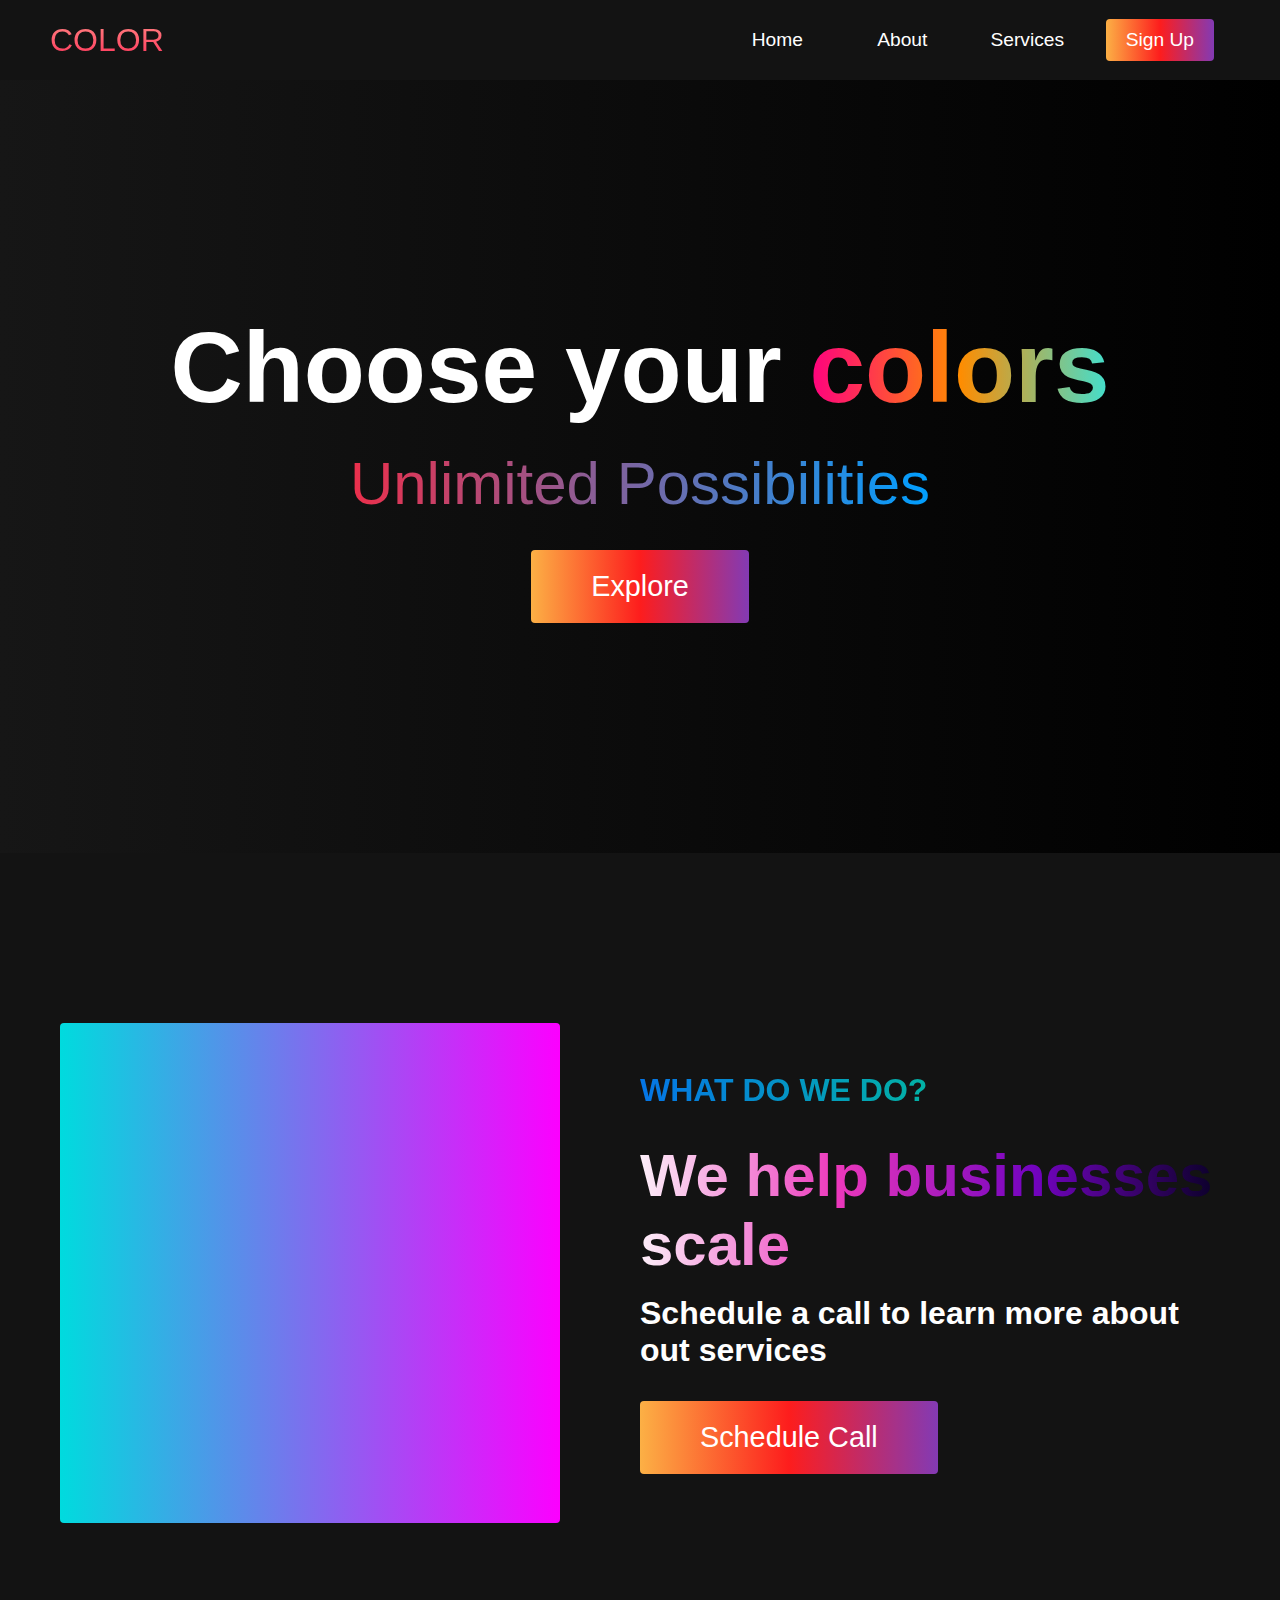
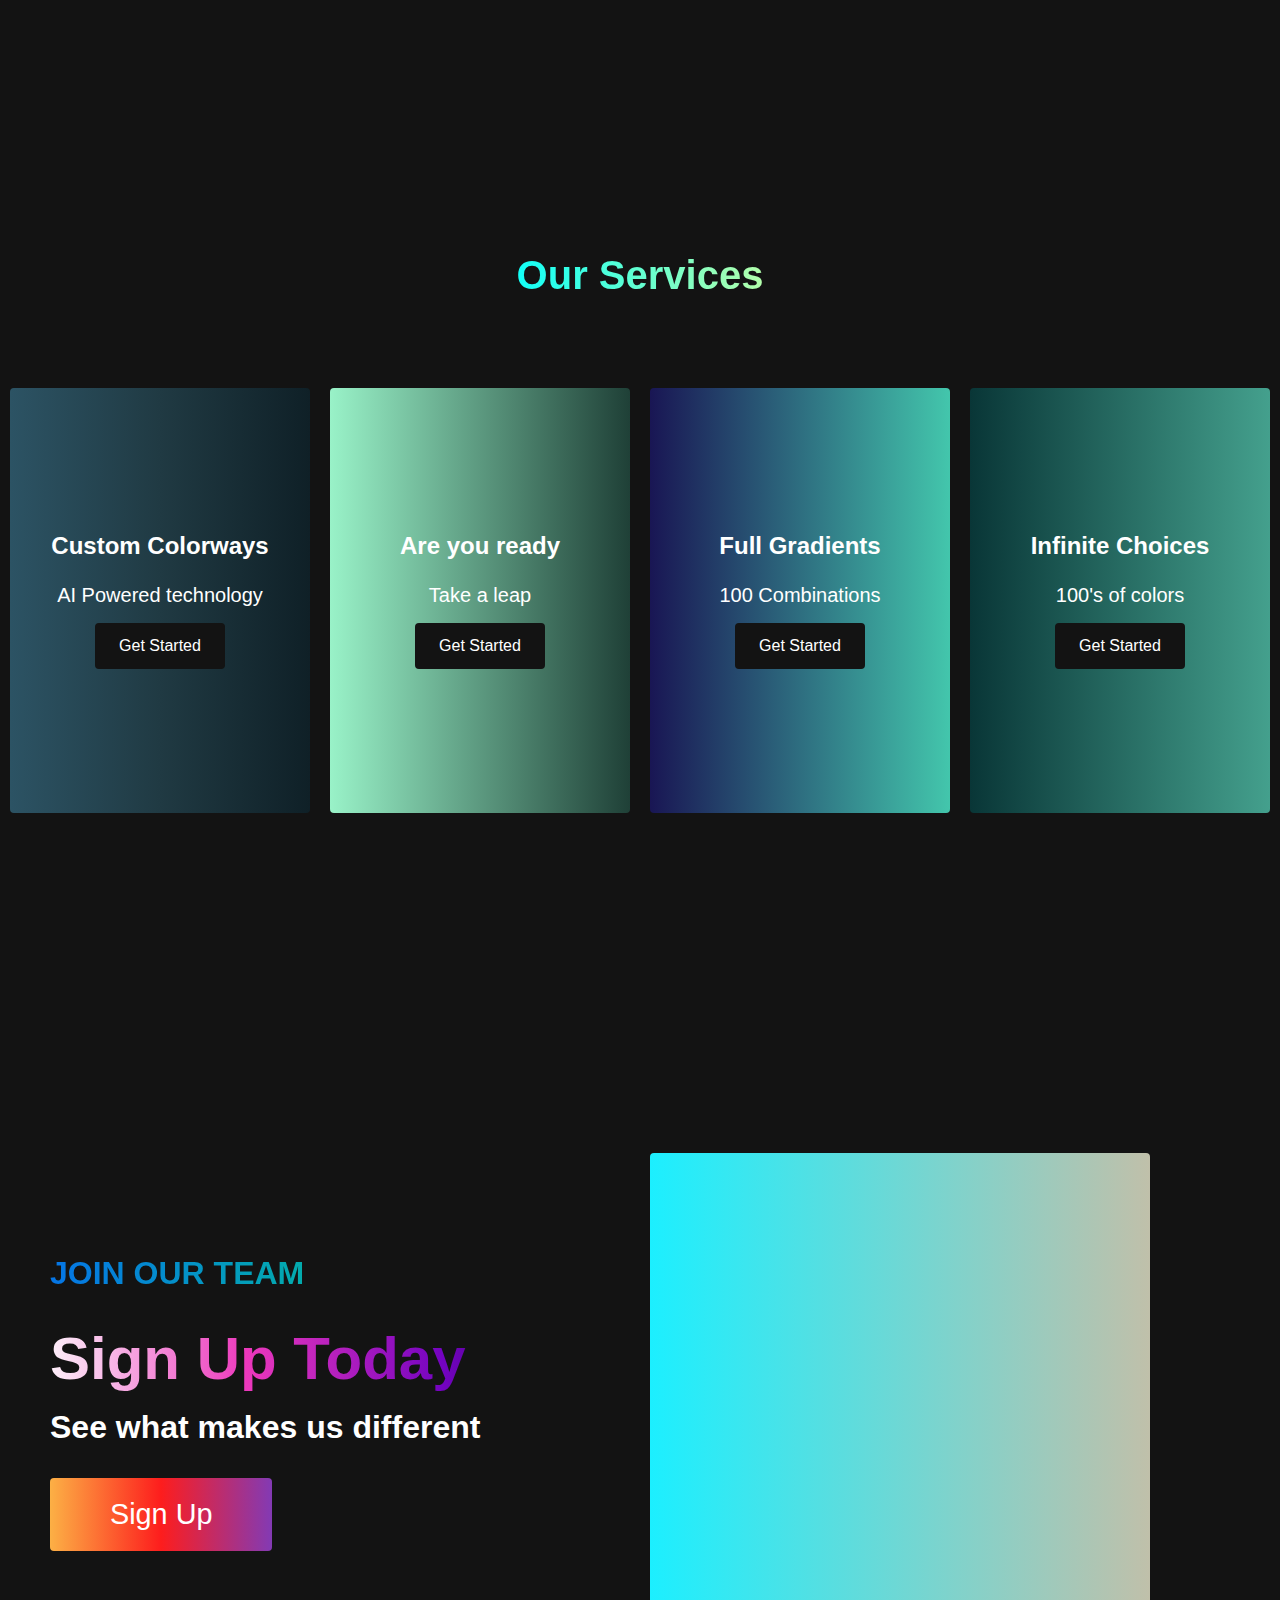
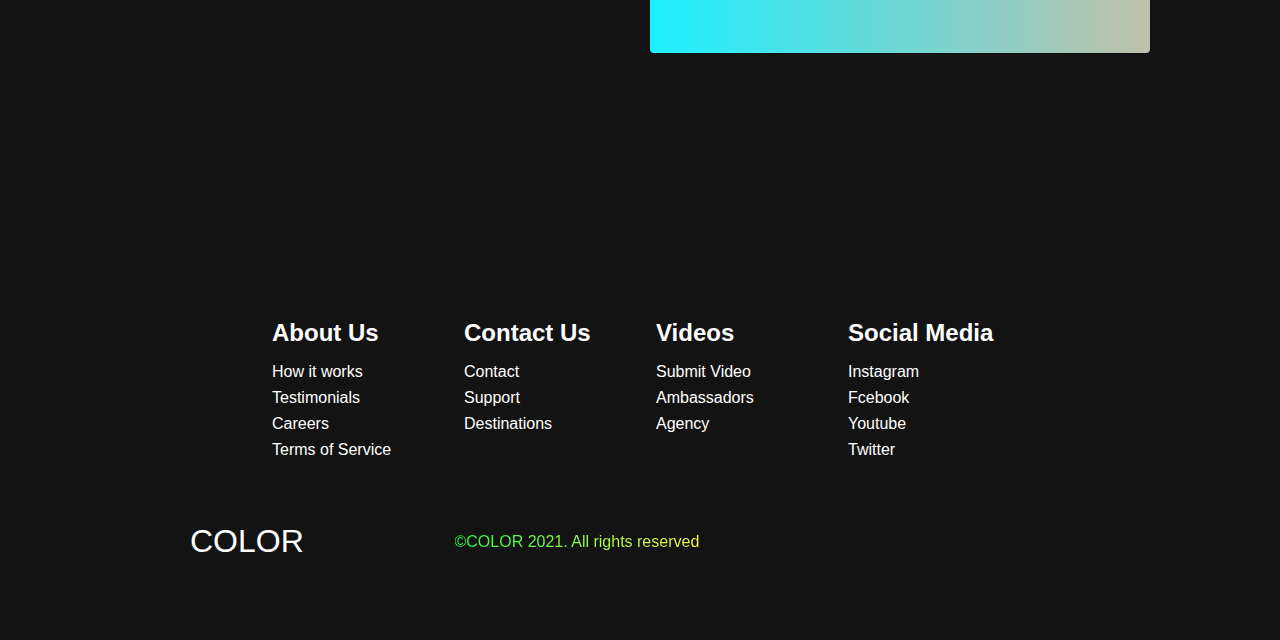
<file: practice/index.html>
<!DOCTYPE html>
<html lang="en">
<head>
    <meta charset="UTF-8">
    <meta http-equiv="X-UA-Compatible" content="IE=edge">
    <meta name="viewport" content="width=device-width, initial-scale=1.0">
    <title>Scroll Website</title>
    <link rel="stylesheet" href="styles.css">
    <link rel="stylesheet" href="https://use.fontawesome.com/releases/v5.15.4/css/all.css" integrity="sha384-DyZ88mC6Up2uqS4h/KRgHuoeGwBcD4Ng9SiP4dIRy0EXTlnuz47vAwmeGwVChigm" crossorigin="anonymous">
</head>
<body>
  <nav class="navbar">
      <div class="navbar__container">
          <a href="#home" id="navbar__logo">COLOR</a>
          <div class="navbar__toggle" id="mobile-menu">
              <span class="bar"></span>
              <span class="bar"></span>
              <span class="bar"></span>
          </div>
          <ul class="navbar__menu">
              <li class="navbar__item">
                  <a href="#home" class="navbar__links" id="home-page">Home</a>
              </li>
              <li class="navbar__item">
                  <a href="#about" class="navbar__links" id="about-page">About</a>
              </li>
              <li class="navbar__item">
                  <a href="#services" class="navbar__links" id="services-page">Services</a>
              </li>
              <li class="navbar__btn">
                  <a href="#sign-up" class="button" id="singup">Sign Up</a>
            </li>
          </ul>
      </div>
  </nav>
     <div class="hero" id="home">
         <div class="hero__container">
             <h1 class="hero__heading">Choose your <span>colors</span></h1>
             <p class="hero__description">Unlimited Possibilities</p>
             <button class="main__btn"><a href="#">Explore</a></button>
         </div>
     </div>
     <div class="main" id="about">
         <div class="main__container">
             <div class="main__img--container">
                 <div class="main__img--card"><i class='fas fa-layer-group'></i></div>
             </div>
             <div class="main__content">
                 <h1>What do we do?</h1>
                 <h2>We help businesses scale</h2>
                 <p>Schedule a call to learn more about out services</p>
                 <button class="main__btn"><a href="#">Schedule Call</a></button>
             </div>
         </div>
     </div>

     <div class="services" id="services">
         <h1>Our Services</h1>
         <div class="services__wrapper">
             <div class="services__card">
                 <h2>Custom Colorways</h2>
                 <p>AI Powered technology</p>
                 <div class="services__btn"><button>Get Started</button></div>
            </div>
            <div class="services__card">
                <h2>Are you ready</h2>
                <p>Take a leap</p>
                <div class="services__btn"><button>Get Started</button></div>
            </div>
            <div class="services__card">
                <h2>Full Gradients</h2>
                <p>100 Combinations</p>
                <div class="services__btn"><button>Get Started</button></div>
            </div>
            <div class="services__card">
                <h2>Infinite Choices</h2>
                <p>100's of colors</p>
                <div class="services__btn"><button>Get Started</button></div>
            </div>            
         </div>
     </div>
      <!--Features Section-->
     <div class="main" id="sing-up">
        <div class="main__container">
            <div class="main__content">
                <h1>Join Our Team</h1>
                <h2>Sign Up Today</h2>
                <p>See what makes us different</p>
                <button class="main__btn"><a href="#">Sign Up</a></button>
            </div>
            <div class="main__img--container">
                <div class="main__img--card" id="card-2"><i class='fas fa-users'></i></div>
            </div>
        </div>
    </div>
     
    <!-- Footer Section -->
    <div class="footer__container">
        <div class="footer__links">
            <div class="footer__link--wrapper">
                <div class="footer__link--items">
                    <h2>About Us</h2>
                    <a href="/sign-up">How it works</a><a href="/">Testimonials</a>
                    <a href="/">Careers</a> <a href="/">Terms of Service</a>
                </div>    
                <div class="footer__link--items">
                    <h2>Contact Us</h2>
                    <a href="/">Contact</a> <a href="/">Support</a>
                    <a href="/">Destinations</a>
                </div>
                </div>
                <div class="footer__link--wrapper">
                <div class="footer__link--items">
                    <h2>Videos</h2>
                    <a href="/">Submit Video</a> <a href="/">Ambassadors</a>
                    <a href="/">Agency</a>
                </div>
                <div class="footer__link--items">
                    <h2>Social Media</h2>
                    <a href="/">Instagram</a> <a href="/">Fcebook</a>
                    <a href="/">Youtube</a> <a href="/">Twitter</a>
                </div>
            </div>
            </div>
            <section class="social__media">
                <div class="social__media--wrap">
                    <div class="footer__logo">
                        <a href="/" id="footer__logo">COLOR</a>
                    </div>
                    <p class="website__rights">©COLOR 2021. All rights reserved</p>
                    <div class="social__icons">
                        <a href="/" class="social__icon--link" target="blank"><i class="fab fa-facebook"></i></a>
                        <a href="/" class="social__icon--link" target="blank"><i class="fab fa-instagram"></i></a>
                        <a href="/" class="social__icon--link" target="blank"><i class="fab fa-youtube"></i></a>
                        <a href="/" class="social__icon--link" target="blank"><i class="fab fa-twitter"></i></a>
                    </div>
                </div>
            </section>
        </div>
    </div>
    <script src="app.js"></script>  
</body>
</html>
</file>
<file: practice/styles.css>
* {
  box-sizing: border-box;
  margin: 0;
  padding: 0;
  font-family: "Kumbh Sans", sans-serif;
  scroll-behavior: smooth;
}

.navbar {
  background: #131313;
  height: 80px;
  display: flex;
  justify-content: center;
  align-items: center;
  font-size: 1.2rem;
  position: sticky;
  top: 0;
  z-index: 999;
}

.navbar__container {
  display: flex;
  justify-content: space-between;
  height: 80px;
  z-index: 1;
  width: 100%;
  max-width: 1300px;
  margin: 0 auto;
  padding: 0 50px;
}

#navbar__logo {
  background-color: #ff8177;
  background-image: linear-gradient(to top, #ff0844 0%, #ffb199 100%);
  background-size: 100%;
  -webkit-background-clip: text;
  -moz-background-clip: text;
  -webkit-text-fill-color: transparent;
  -moz-text-fill-color: transparent;
  display: flex;
  align-items: center;
  cursor: pointer;
  text-decoration: none;
  font-size: 2rem;
}

.navbar__menu {
  display: flex;
  align-items: center;
  list-style: none;
}

.navbar__item {
  height: 80px;
}

.navbar__links {
  color: #fff;
  display: flex;
  align-items: center;
  justify-content: center;
  width: 125px;
  text-decoration: none;
  height: 100%;
  transition: all 0.3s ease;
}

.navbar__btn {
  display: flex;
  justify-content: center;
  align-items: center;
  padding: 0 1rem;
  width: 100%;
}

.button {
  display: flex;
  justify-content: center;
  align-items: center;
  text-decoration: none;
  padding: 10px 20px;
  height: 100%;
  width: 100%;
  border: none;
  outline: none;
  border-radius: 4px;
  background: #833ab4;
  background: -webkit-linear-gradient(to right, #fcb045, #fd1d1d, #833ab4);
  background: linear-gradient(to right, #fcb045, #fd1d1d, #833ab4);
  color: #fff;
  transition: all 0.3s ease;
}

.navbar__links:hover {
  color: #9514fc;
  transition: all 0.3s ease;
}

@media screen and (max-width: 960px) {
  .navbar__container {
    display: flex;
    justify-content: space-between;
    height: 80px;
    z-index: 1;
    width: 100%;
    max-width: 1300px;
    padding: 0;
  }

  .navbar__menu {
    display: grid;
    grid-template-columns: auto;
    margin: 0;
    width: 100%;
    position: absolute;
    top: -1000px;
    opacity: 1;
    transition: all 0.5s ease;
    z-index: -1;
  }

  .navbar__menu.active {
    background: #131313;
    top: 100%;
    opacity: 1;
    transition: all 0.5 ease;
    z-index: 99;
    height: 60vh;
    font-size: 1.6rem;
  }

  #navbar__logo {
    padding-left: 25px;
  }

  .navbar__toggle .bar {
    width: 25px;
    height: 3px;
    margin: 5px auto;
    transition: all 0.3s ease-in-out;
    background: #fff;
  }

  .navbar__item {
    width: 100%;
  }

  .navbar__links {
    text-align: center;
    padding: 2rem;
    width: 100%;
    display: table;
  }

  .navbar__btn {
    padding-bottom: 2rem;
  }

  .button {
    display: flex;
    justify-content: center;
    align-items: center;
    width: 80%;
    height: 80px;
    margin: 0;
  }

  #mobile-menu {
    position: absolute;
    top: 20%;
    right: 5%;
    transform: translate(5%, 20%);
  }

  .navbar__toggle .bar {
    display: block;
    cursor: pointer;
  }

  #mobile-menu.is-active .bar:nth-child(2) {
    opacity: 0;
  }

  #mobile-menu.is-active .bar:nth-child(1) {
    transform: translateY(8px) rotate(45deg);
  }

  #mobile-menu.is-active .bar:nth-child(3) {
    transform: translateY(-8px) rotate(-45deg);
  }
}

.hero {
  background: #0000;
  background: linear-gradient(to right, #161616, #000000);
  padding: 200px 0;
}

.hero__container {
  display: flex;
  flex-direction: column;
  justify-content: center;
  align-items: center;
  max-width: 1200px;
  margin: 0 auto;
  height: 90%;
  text-align: center;
  padding: 30px;
}

.hero__heading {
  font-size: 100px;
  margin-bottom: 24px;
  color: #fff;
}

.hero__heading span {
  background: #40e0d0; /* fallback for old browsers */
  background: -webkit-linear-gradient(
    to right,
    #ff0080,
    #ff8c00,
    #40e0d0
  ); /* Chrome 10-25, Safari 5.1-6 */
  background: linear-gradient(
    to right,
    #ff0080,
    #ff8c00,
    #40e0d0
  ); /* W3C, IE 10+/ Edge, Firefox 16+, Chrome 26+, Opera 12+, Safari 7+ */
  background-size: 100%;
  -webkit-background-clip: text;
  -moz-background-clip: text;
  -webkit-text-fill-color: transparent;
  -mo-text-fill-color: transparent;
}

.hero__description {
  font-size: 60px;
  background: #009fff; /* fallback for old browsers */
  background: -webkit-linear-gradient(
    to right,
    #ec2f4b,
    #009fff
  ); /* Chrome 10-25, Safari 5.1-6 */
  background: linear-gradient(
    to right,
    #ec2f4b,
    #009fff
  ); /* W3C, IE 10+/ Edge, Firefox 16+, Chrome 26+, Opera 12+, Safari 7+ */
  background-size: 100%;
  -webkit-background-clip: text;
  -moz-background-clip: text;
  -webkit-text-fill-color: transparent;
  -moz-text-fill-color: transparent;
}

.highlight {
  border-bottom: 4px solid rgb(132, 0, 235);
}

@media screen and (max-width: 768px) {
  .hero__heading {
    font-size: 60px;
  }

  .hero__description {
    font-size: 40px;
  }
}

.main {
  background-color: #131313;
  padding: 10rem 0;
}

.main__container {
  display: grid;
  grid-template-columns: 1fr 1fr;
  align-items: center;
  justify-content: center;
  margin: 0 auto;
  height: 90%;
  z-index: 1;
  width: 100%;
  max-width: 1300px;
  padding: 0 50px;
}

.main__content {
  color: #fff;
  width: 100%;
}

.main__content h1 {
  font-size: 2rem;
  background: #00f260; /* fallback for old browsers */
  background: -webkit-linear-gradient(
    to right,
    #0575e6,
    #00f260
  ); /* Chrome 10-25, Safari 5.1-6 */
  background: linear-gradient(
    to right,
    #0575e6,
    #00f260
  ); /* W3C, IE 10+/ Edge, Firefox 16+, Chrome 26+, Opera 12+, Safari 7+ */

  background-size: 100%;
  -webkit-background-clip: text;
  -moz-background-clip: text;
  -webkit-text-fill-color: transparent;
  -moz-text-fill-color: transparent;
  text-transform: uppercase;
  margin-bottom: 32px;
}

.main__content h2 {
  font-size: 4rem;
  font-size: 60px;
  background: #03001e; /* fallback for old browsers */
  background: -webkit-linear-gradient(
    to right,
    #fdeff9,
    #ec38bc,
    #7303c0,
    #03001e
  ); /* Chrome 10-25, Safari 5.1-6 */
  background: linear-gradient(
    to right,
    #fdeff9,
    #ec38bc,
    #7303c0,
    #03001e
  ); /* W3C, IE 10+/ Edge, Firefox 16+, Chrome 26+, Opera 12+, Safari 7+ */

  background-size: 100%;
  -webkit-background-clip: text;
  -moz-background-clip: text;
  -webkit-text-fill-color: transparent;
  -moz-text-fill-color: transparent;
}

.main__content p {
  margin-top: 1rem;
  font-size: 2rem;
  font-weight: 700;
}

.main__btn {
  font-size: 1.8rem;
  background: #833ab4;
  background: -webkit-linear-gradient(to right, #fcb045, #fd1d1d, #833ab4);
  background: linear-gradient(to right, #fcb045, #fd1d1d, #833ab4);
  padding: 20px 60px;
  border: none;
  border-radius: 4px;
  margin-top: 2rem;
  cursor: pointer;
  position: relative;
  transition: all 0.35s;
  outline: none;
}

.main__btn a {
  position: relative;
  z-index: 2;
  color: #fff;
  text-decoration: none;
}

.main__btn:after {
  position: absolute;
  content: "";
  top: 0;
  left: 0;
  width: 0;
  height: 100%;
  background: #ff1ead;
  transition: all 0.35s;
  border-radius: 4px;
}

.main__btn:hover {
  color: #fff;
}

.main__btn:hover:after {
  width: 100%;
}

.main__img--container {
  text-align: center;
}

.main__img--card {
  margin: 10px;
  height: 500px;
  width: 500px;
  border-radius: 4px;
  display: flex;
  flex-direction: column;
  justify-content: center;
  color: #fff;
  background-image: linear-gradient(to right, #00dbde, #fc00ff);
}

.fa-layer-group,
.fa-users {
  font-size: 14rem;
}

#card-2 {
  background: #c0c0aa; /* fallback for old browsers */
  background: -webkit-linear-gradient(
    to right,
    #1cefff,
    #c0c0aa
  ); /* Chrome 10-25, Safari 5.1-6 */
  background: linear-gradient(
    to right,
    #1cefff,
    #c0c0aa
  ); /* W3C, IE 10+/ Edge, Firefox 16+, Chrome 26+, Opera 12+, Safari 7+ */
}

@media screen and (max-width: 1100px) {
  .main__container {
    display: grid;
    grid-template-columns: 1fr;
    align-items: center;
    justify-content: center;
    width: 100%;
    margin: 0 auto;
    height: 90%;
  }

  .main__img--container {
    display: flex;
    justify-content: center;
  }

  .main_img--card {
    height: 425px;
    width: 425px;
  }

  .main__content {
    text-align: center;
    margin-bottom: 4rem;
  }

  .main__content h1 {
    font-size: 2.5rem;
    margin-top: 2rem;
  }

  .main__content h2 {
    font-size: 3rem;
  }

  .main__content p {
    margin-top: 1rem;
    font-size: 1.5rem;
  }
}

@media screen and (max-width: 480px) {
  .main__img--card {
    width: 250px;
    height: 250px;
  }

  .fa-users,
  .fa-layer-group {
    font-size: 4rem;
  }

  .main__content h1 {
    font-size: 2rem;
    margin-top: 3rem;
  }

  .main__content h2 {
    font-size: 2rem;
  }

  .main__content p {
    margin-top: 2rem;
  }

  .main__btn {
    padding: 12px 36px;
    margin: 2.5rem 0;
  }
}

.services {
  background: #131313;
  display: flex;
  flex-direction: column;
  justify-content: center;
  align-items: center;
  height: 100%;
  padding: 10rem 0;
}

.services h1 {
  background: #b3ffab; /* fallback for old browsers */
  background: -webkit-linear-gradient(
    to right,
    #12fff7,
    #b3ffab
  ); /* Chrome 10-25, Safari 5.1-6 */
  background: linear-gradient(
    to right,
    #12fff7,
    #b3ffab
  ); /* W3C, IE 10+/ Edge, Firefox 16+, Chrome 26+, Opera 12+, Safari 7+ */

  background-size: 100%;
  -webkit-background-clip: text;
  -moz-background-clip: text;
  -webkit-text-fill-color: transparent;
  -moz-text-fill-color: transparent;
  margin-bottom: 5rem;
  font-size: 2.5rem;
}

.services__wrapper {
  display: grid;
  grid-template-columns: 1fr 1fr 1fr 1fr;
  grid-template-rows: 1fr;
}

.services__card {
  margin: 10px;
  height: 425px;
  width: 300px;
  border-radius: 4px;
  display: flex;
  flex-direction: column;
  justify-content: center;
  color: #fff;
  background-image: linear-gradient(to right, #00dbde 0%, #fc00ff 100%);
  transition: 0.3s ease-in;
}

.services__card:nth-child(1) {
  background: #0f2027; /* fallback for old browsers */
  background: -webkit-linear-gradient(
    to right,
    #2c5364,
    #203a43,
    #0f2027
  ); /* Chrome 10-25, Safari 5.1-6 */
  background: linear-gradient(
    to right,
    #2c5364,
    #203a43,
    #0f2027
  ); /* W3C, IE 10+/ Edge, Firefox 16+, Chrome 26+, Opera 12+, Safari 7+ */
}

.services__card:nth-child(2) {
  background: #1f4037; /* fallback for old browsers */
  background: -webkit-linear-gradient(
    to right,
    #99f2c8,
    #1f4037
  ); /* Chrome 10-25, Safari 5.1-6 */
  background: linear-gradient(
    to right,
    #99f2c8,
    #1f4037
  ); /* W3C, IE 10+/ Edge, Firefox 16+, Chrome 26+, Opera 12+, Safari 7+ */
}

.services__card:nth-child(3) {
  background: #43c6ac; /* fallback for old browsers */
  background: -webkit-linear-gradient(
    to right,
    #191654,
    #43c6ac
  ); /* Chrome 10-25, Safari 5.1-6 */
  background: linear-gradient(
    to right,
    #191654,
    #43c6ac
  ); /* W3C, IE 10+/ Edge, Firefox 16+, Chrome 26+, Opera 12+, Safari 7+ */
}

.services__card:nth-child(4) {
  background: #44a08d; /* fallback for old browsers */
  background: -webkit-linear-gradient(
    to right,
    #093637,
    #44a08d
  ); /* Chrome 10-25, Safari 5.1-6 */
  background: linear-gradient(
    to right,
    #093637,
    #44a08d
  ); /* W3C, IE 10+/ Edge, Firefox 16+, Chrome 26+, Opera 12+, Safari 7+ */
}

.services__card h2 {
  text-align: center;
}

.services__card p {
  text-align: center;
  margin-top: 24px;
  font-size: 20px;
}

.services__btn {
  display: flex;
  justify-content: center;
  margin-top: 16px;
}

.services__card button {
  color: #fff;
  padding: 14px 24px;
  border: none;
  outline: none;
  border-radius: 4px;
  background: #131313;
  font-size: 1rem;
}

.services__card button:hover {
  cursor: pointer;
}

.services__card:hover {
  transform: scale(1.075);
  transition: 0.3s ease-in;
  cursor: pointer;
}

@media screen and (max-width: 768px) {
  .services__wrapper {
    grid-template-columns: 1fr;
  }
}

.footer__container {
  background-color: #131313;
  padding: 5rem 0;
  display: flex;
  flex-direction: column;
  justify-content: center;
  align-items: center;
}

#footer__logo {
  color: #fff;
  display: flex;
  align-items: center;
  cursor: pointer;
  text-decoration: none;
  font-size: 2rem;
}

.footer__links {
  width: 100%;
  max-width: 1000px;
  display: flex;
  justify-content: center;
}

.footer__link--wrapper {
  display: flex;
}

.footer__link--items {
  display: flex;
  flex-direction: column;
  align-items: flex-start;
  margin: 16px;
  text-align: left;
  width: 160px;
  box-sizing: border-box;
}

.footer__link--items h2 {
  margin-bottom: 16px;
  color: #fff;
}

.footer__link--items a {
  color: #fff;
  text-decoration: none;
  margin-bottom: 0.5rem;
}

.footer__link--items a:hover {
  color: #e9e9e9;
  transition: 0.3 ease-out;
}

.social__icon--link {
  color: #fff;
  font-size: 24px;
}

.social__media {
  max-width: 1000px;
  width: 100%;
}

.social__media--wrap {
  display: flex;
  justify-content: space-between;
  align-items: center;
  width: 90%;
  max-width: 1000px;
  margin: 40px auto 0 auto;
}

.social__icons {
  display: flex;
  justify-content: space-between;
  align-items: center;
  width: 240px;
}

.website__rights {
  background: #fdfc47; /* fallback for old browsers */
  background: -webkit-linear-gradient(
    to right,
    #24fe41,
    #fdfc47
  ); /* Chrome 10-25, Safari 5.1-6 */
  background: linear-gradient(
    to right,
    #24fe41,
    #fdfc47
  ); /* W3C, IE 10+/ Edge, Firefox 16+, Chrome 26+, Opera 12+, Safari 7+ */
  -webkit-background-clip: text;
  -moz-background-clip: text;
  -webkit-text-fill-color: transparent;
  -moz-text-fill-color: transparent;
}

@media screen and (max-width: 820px) {
  .footer__links {
    padding-top: 2rem;
  }

  #footer__logo {
    margin-bottom: 2rem;
  }

  .website__rights {
    margin-bottom: 2rem;
  }

  .footer__link--wrapper {
    flex-direction: column;
  }

  .social__media--wrap {
    flex-direction: column;
  }
}

@media screen and (max-width: 480px) {
  .footer__links--items {
    margin: 0;
    padding: 10px;
    width: 100%;
  }
}
</file>
